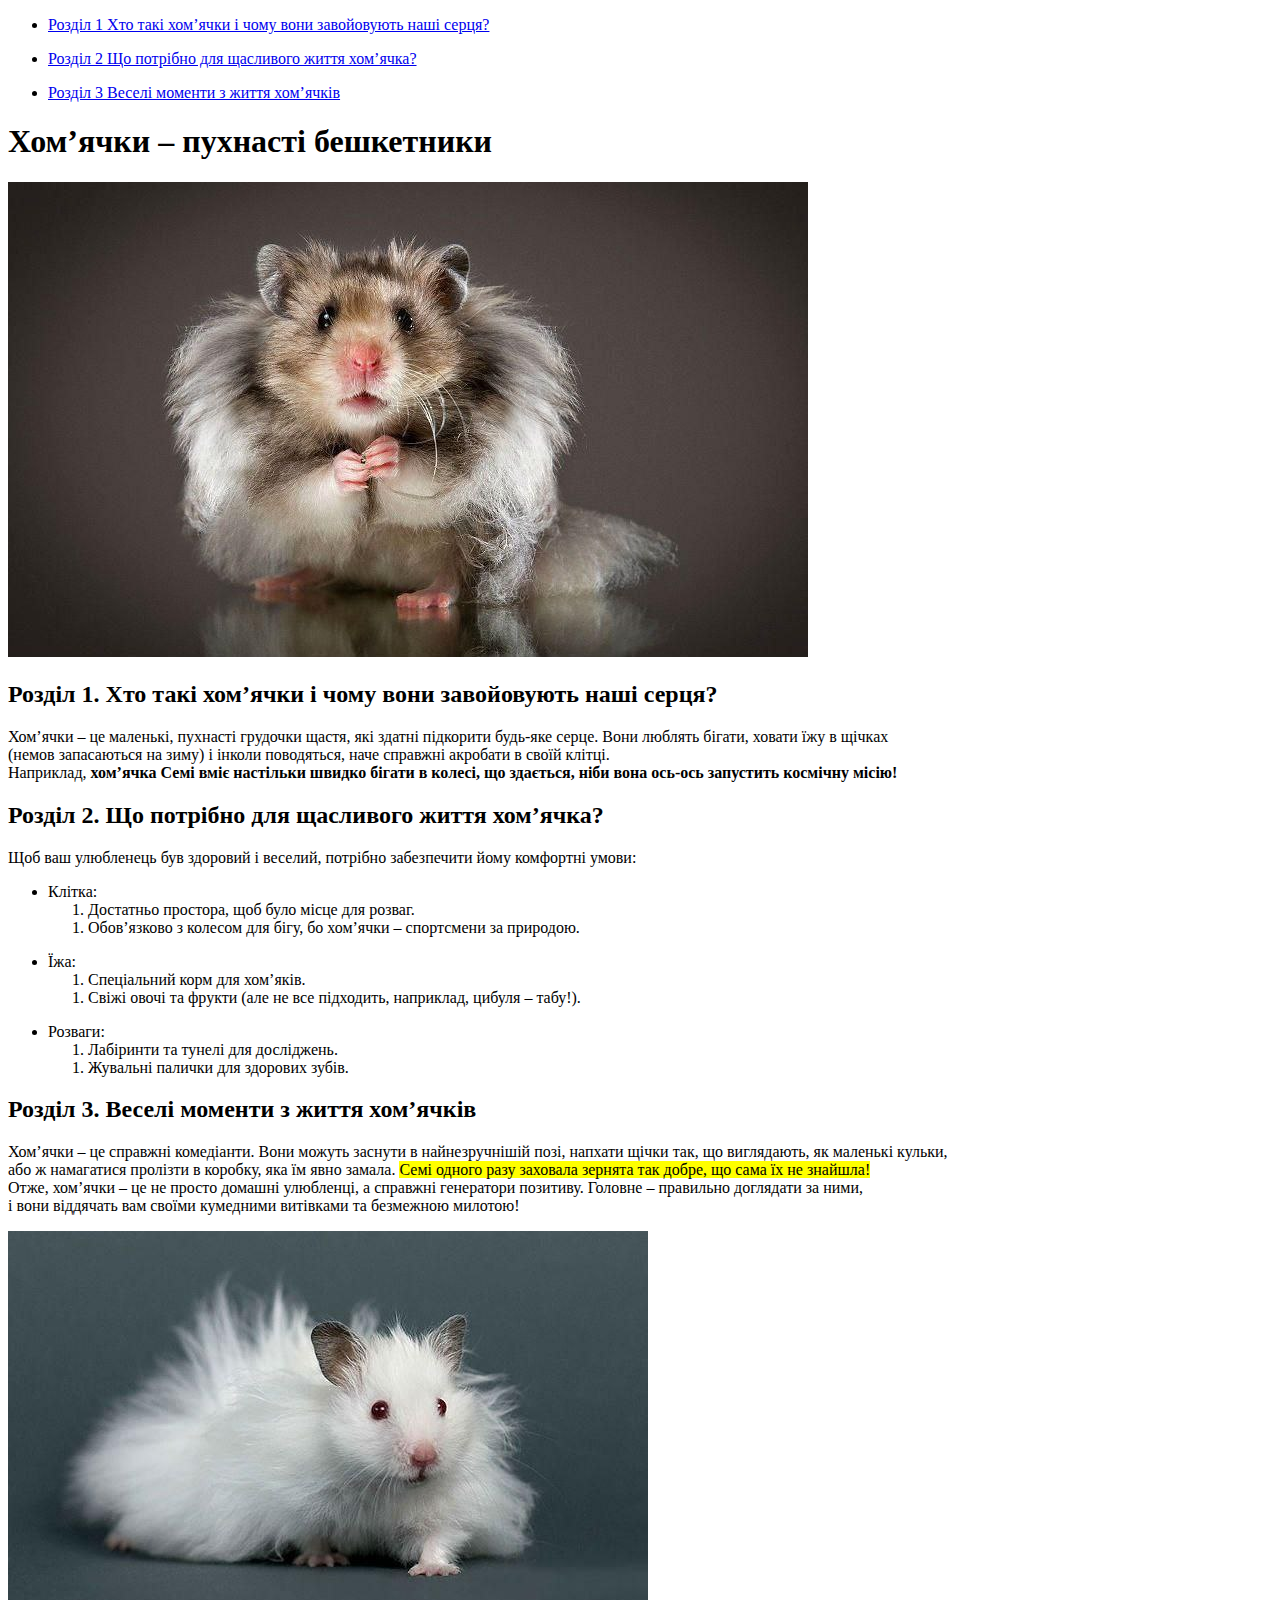
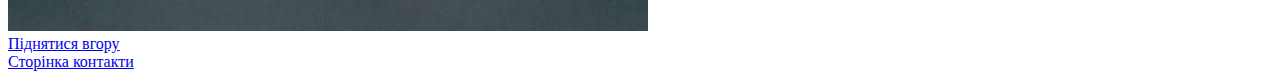
<file: homeworks/homework_02/index.html>
<!DOCTYPE html>
<html lang="uk">
  <head>
    <meta charset="UTF-8" />
    <meta name="viewport" content="width=device-width, initial-scale=1.0" />
    <title>Homework 2</title>
  </head>
  <body>
    <header id="up">
      <ul>
        <li>
          <a href="#section-1"
            >Розділ 1 Хто такі хом’ячки і чому вони завойовують наші серця?</a
          >
        </li>
      </ul>
      <ul>
        <li>
          <a href="#section-2"
            >Розділ 2 Що потрібно для щасливого життя хом’ячка?</a
          >
        </li>
      </ul>
      <ul>
        <li>
          <a href="#section-3">Розділ 3 Веселі моменти з життя хом’ячків</a>
        </li>
      </ul>
    </header>
    <main>
      <h1>Хом’ячки – пухнасті бешкетники</h1>
      <img src="./img/hamster_2.jpg" alt="темний хом’як ангора" />
      <div>

        <h2 id="section-1">Розділ 1. Хто такі хом’ячки і чому вони завойовують наші серця?</h2>        

        <p>
          Хом’ячки – це маленькі, пухнасті грудочки щастя, які здатні підкорити
          будь-яке серце. Вони люблять бігати, ховати їжу в щічках <br/>(немов
          запасаються на зиму) і інколи поводяться, наче справжні акробати в
          своїй клітці. <br/>
          Наприклад,
          <b>
            <span>хом’ячка Семі вміє настільки швидко бігати в колесі, що здається,
              ніби вона ось-ось запустить космічну місію!</span>
          </b>
        </p>
      </div>
      <div>
        <h2 id="section-2">Розділ 2. Що потрібно для щасливого життя хом’ячка?</h2>
        <p>
          Щоб ваш улюбленець був здоровий і веселий, потрібно забезпечити йому
          комфортні умови:
        </p>
        <ul>
          <li>
            Клітка:
            <ol>
              <li>Достатньо простора, щоб було місце для розваг.</li>              
            </ol>
            <ol>
              <li>Обов’язково з колесом для бігу, бо хом’ячки – спортсмени за
                природою.</li>              
            </ol>
          </li>
        </ul>
        <ul>
          <li>
            Їжа:
            <ol>
              <li>Спеціальний корм для хом’яків.</li>              
            </ol>
            <ol>
              <li> Свіжі овочі та фрукти (але не все підходить, наприклад, цибуля –
                табу!).</li>             
            </ol>
          </li>
        </ul>
        <ul>
          <li>
            Розваги:
            <ol>
              <li> Лабіринти та тунелі для досліджень.</li>             
            </ol>
            <ol>
              <li> Жувальні палички для здорових зубів.</li>             
            </ol>
          </li>
        </ul>
      </div>
      <div>

        <h2 id="section-3">Розділ 3. Веселі моменти з життя хом’ячків         
        </h2>

        <p>
          Хом’ячки – це справжні комедіанти. Вони можуть заснути в
          найнезручнішій позі, напхати щічки так, що виглядають, як маленькі
          кульки,<br />
          або ж намагатися пролізти в коробку, яка їм явно замала.
          <mark>Семі одного разу заховала зернята так добре, що сама їх не
            знайшла!</mark>
          <br />
          Отже, хом’ячки – це не просто домашні улюбленці, а справжні генератори
          позитиву. Головне – правильно доглядати за ними, <br />
          і вони віддячать вам своїми кумедними витівками та безмежною милотою!
        </p>
        <img src="./img/hamster_1.jpg" alt="білий хом’як" />
      </div>
      <div>
        <a href="#up">Піднятися вгору</a>
      </div>
    </main>
    <footer>
      <a href="contacts.html">Сторінка контакти</a>
    </footer>
  </body>
</html>
</file>
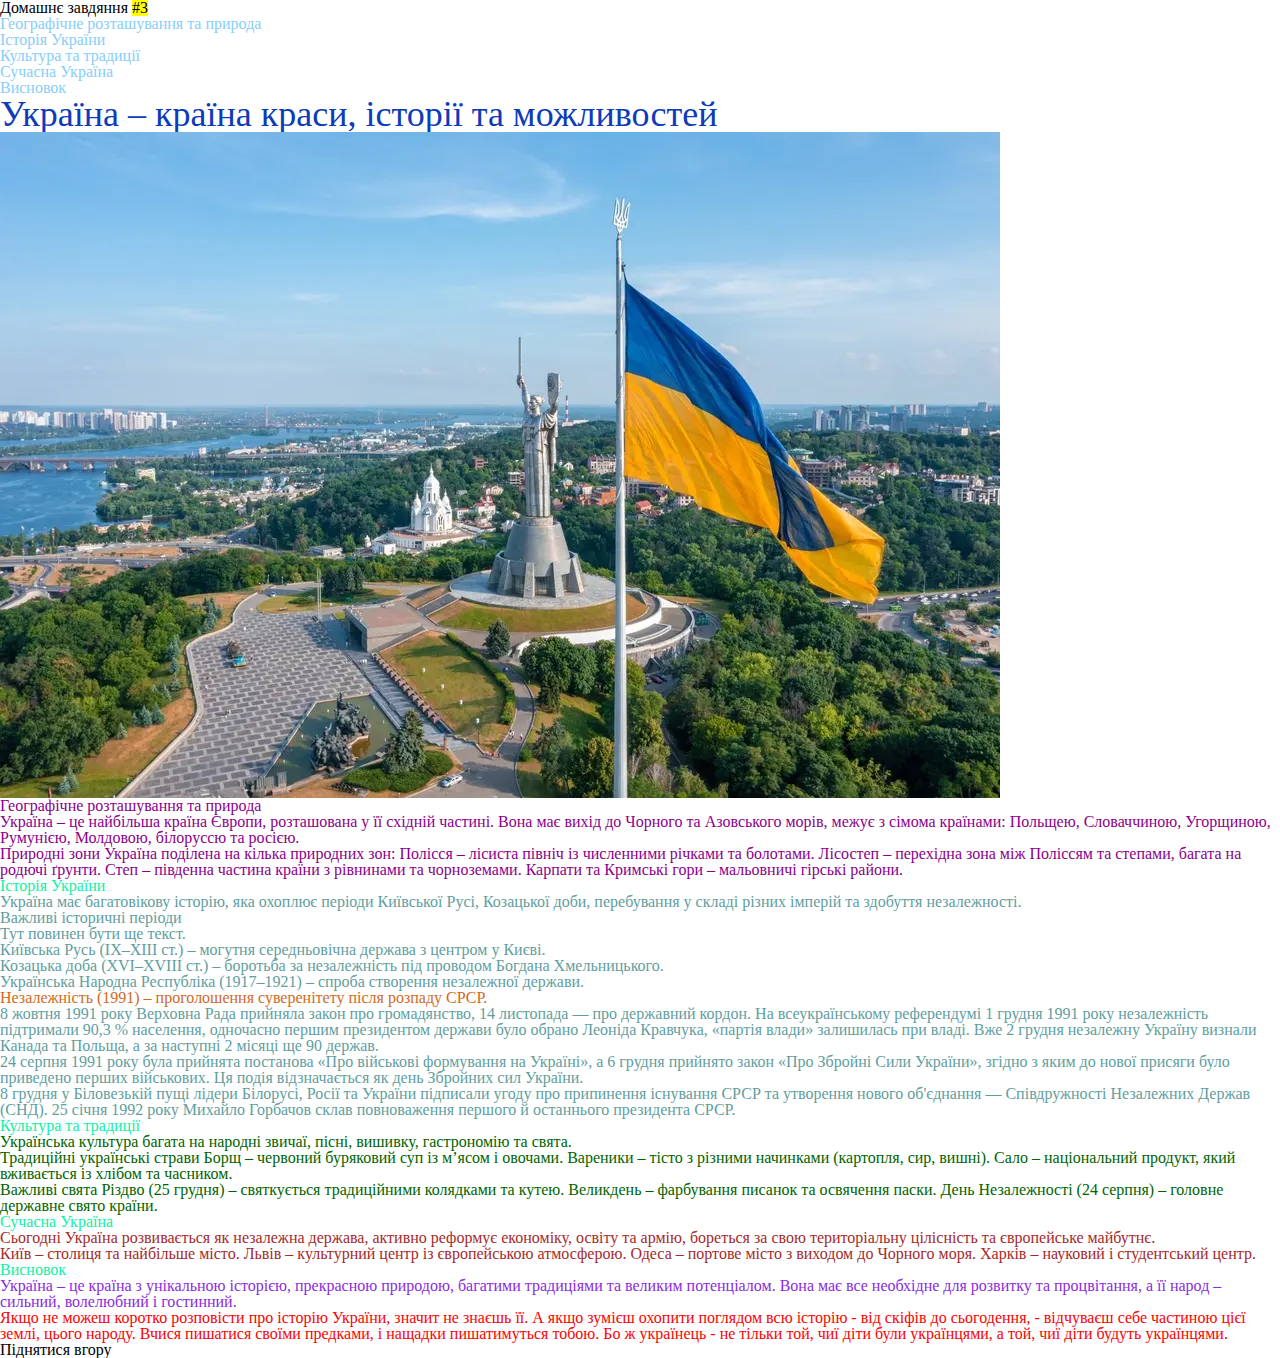
<file: homeworks/homework_03/index.html>
<!DOCTYPE html>
<html lang="uk">
    <head>
        <meta charset="UTF-8">
        <meta name="viewport" content="width=device-width, initial-scale=1.0">
        <link rel="stylesheet" href="./css/style.css">
        <title>Homework 03</title>
    </head>
    <body>
        <header id="up">
            <div>
                <p>Домашнє завдяння
                    <mark>#3</mark>
                </p>
            </div>
            <ul class="link">
                <li><a href="#location">Географічне розташування та
                        природа</a></li>
                <li><a href="#history">Історія України</a></li>
                <li><a href="#culture">Культура та традиції</a></li>
                <li><a href="#modern-ukraine">Сучасна Україна</a></li>
                <li><a href="#inference">Висновок</a></li>
            </ul>
        </header>

        <main>
            <div class="hero_container">
                <h1 style="color:rgb(13, 59, 185); font-size: 36px;">Україна –
                    країна краси, історії та можливостей</h1>
                
                <img src="./img/kyiv.jpeg" alt="Київ, скульптура Батьківщина-Мати">
            </div>
            
            <div  id="location">
                <div class="location_container">
                    <h3 class="location_title">Географічне розташування та природа</h3>
                    <ul>
                        <li>
                            Україна – це найбільша країна Європи, розташована у
                            її
                            східній частині. Вона має вихід до Чорного та
                            Азовського
                            морів, межує з сімома країнами: Польщею,
                            Словаччиною,
                            Угорщиною, Румунією, Молдовою, білоруссю та росією.
                            <ul>
                                <li>Природні зони
                                    Україна поділена на кілька природних зон:
                                    Полісся – лісиста північ із численними
                                    річками
                                    та болотами.
                                    Лісостеп – перехідна зона між Поліссям та
                                    степами, багата на родючі ґрунти.
                                    Степ – південна частина країни з рівнинами
                                    та
                                    чорноземами.
                                    Карпати та Кримські гори – мальовничі
                                    гірські
                                    райони.</li>
                            </ul>
                        </li>
                    </ul>
                </div>
            </div>
            <div id="history">
                <div class="history_container">
                        <div class="history_title">
                            <h3 class="title"> Історія України</h3>
                        </div>
                        <div class="history_content">
                            <ul>
                                <li>Україна має багатовікову історію, яка охоплює
                                    періоди Київської Русі, Козацької доби, перебування
                                    у складі різних імперій та здобуття незалежності.
                                    <ul>
                                        <li>Важливі історичні періоди</li>
                                        <li>Тут повинен бути ще текст.
                                            <ol>
                                                <li> Київська Русь (IX–XIII ст.) –
                                                    могутня
                                                    середньовічна держава з центром у
                                                    Києві.
                                                </li>
                                                <li>Козацька доба (XVI–XVIII ст.) –
                                                    боротьба за
                                                    незалежність під проводом Богдана
                                                    Хмельницького.
                                                </li>
                                                <li>Українська Народна Республіка
                                                    (1917–1921) –
                                                    спроба створення незалежної держави.
                                                </li>
                                                <li><span>Незалежність (1991) –
                                                        проголошення
                                                        суверенітету після розпаду
                                                        СРСР.
                                                    </span>
                                                </li>
                                            </ol>
                                        </li>
                                    </ul>
                                </li>
                                <li>8 жовтня 1991 року Верховна Рада прийняла закон про громадянство, 14 листопада — про державний кордон. На всеукраїнському референдумі 1 грудня 1991 року незалежність підтримали 90,3 % населення, одночасно першим президентом держави було обрано Леоніда Кравчука, «партія влади» залишилась при владі. Вже 2 грудня незалежну Україну визнали Канада та Польща, а за наступні 2 місяці ще 90 держав.
                                </li>
                                <li>24 серпня 1991 року була прийнята постанова «Про військові формування на Україні», а 6 грудня прийнято закон «Про Збройні Сили України», згідно з яким до нової присяги було приведено перших військових. Ця подія відзначається як день Збройних сил України.                            
                                </li>
                                <li>8 грудня у Біловезькій пущі лідери Білорусі, Росії та України підписали угоду про припинення існування СРСР та утворення нового об'єднання — Співдружності Незалежних Держав (СНД). 25 січня 1992 року Михайло Горбачов склав повноваження першого й останнього президента СРСР.                             
                                </li>
                            </ul>
                        </div>

                        </div>

                </div>
                    
                   
            <div id="culture">
                <div class="culture_container">
                    <div class="culture_title">
                        <h3>Культура та традиції</h3>
                    </div>
                    <div class="culture_content">
                        <ul>
                            <li>Українська культура багата на народні звичаї, пісні,
                                вишивку, гастрономію та свята.
                                <ul>
                                    <li>Традиційні українські страви
                                        Борщ – червоний буряковий суп із м’ясом і
                                        овочами.
                                        Вареники – тісто з різними начинками
                                        (картопля, сир, вишні).
                                        Сало – національний продукт, який вживається
                                        із хлібом та часником.
                                    </li>
                                    <li>Важливі свята
                                        Різдво (25 грудня) – святкується
                                        традиційними колядками та кутею.
                                        Великдень – фарбування писанок та освячення
                                        паски.
                                        День Незалежності (24 серпня) – головне
                                        державне свято країни.
                                    </li>
                                </ul>
                            </li>
                        </ul>
                    </div>
                </div>                   
            </div>
            <div id="modern-ukraine">
                <div class="modern_container">
                    <div class="modern_title">
                        <h3>Сучасна Україна</h3>
                        <div class="modern_content">
                            <ul>
                                <li>Сьогодні Україна розвивається як незалежна держава,
                                    активно реформує економіку, освіту та армію,
                                    бореться за свою територіальну цілісність та
                                    європейське майбутнє.
                                    <ul>
                                        <li>Київ – столиця та найбільше місто.
                                            Львів – культурний центр із європейською
                                            атмосферою.
                                            Одеса – портове місто з виходом до Чорного
                                            моря.
                                            Харків – науковий і студентський центр.
                                        </li>
                                    </ul>
                                </li>
                            </ul>
                        </div>

                    </div>
                </div>                    
            </div>
            <div id="inference">
                <div class="inference_container">
                    <div class="inference_title">
                        <h3> Висновок</h3>
                    </div>
                    <div class="inference_content">
                        <p>Україна – це країна з унікальною історією,
                            прекрасною природою, багатими традиціями та великим
                            потенціалом. Вона має все необхідне для розвитку та
                            процвітання, а її народ – сильний, волелюбний і
                            гостинний.
                        </p>
                        <p>Якщо не можеш коротко розповісти про історію України,
                            значит не знаєшь її. А якщо зумієш охопити поглядом всю
                            історію - від скіфів до сьогодення, - відчуваєш себе
                            частиною цієї землі, цього народу. Вчися пишатися своїми
                            предками, і нащадки пишатимуться тобою. Бо ж українець -
                            не тільки той, чиї діти були українцями, а той, чиї діти
                            будуть українцями.
                        </p>
                    </div>
                   
                    
                </div>

            </div>             
        
        </main>
        <header>
            <div><a href="#up">Піднятися вгору </a></div>
        </header>    

    </body>
</html>
</file>
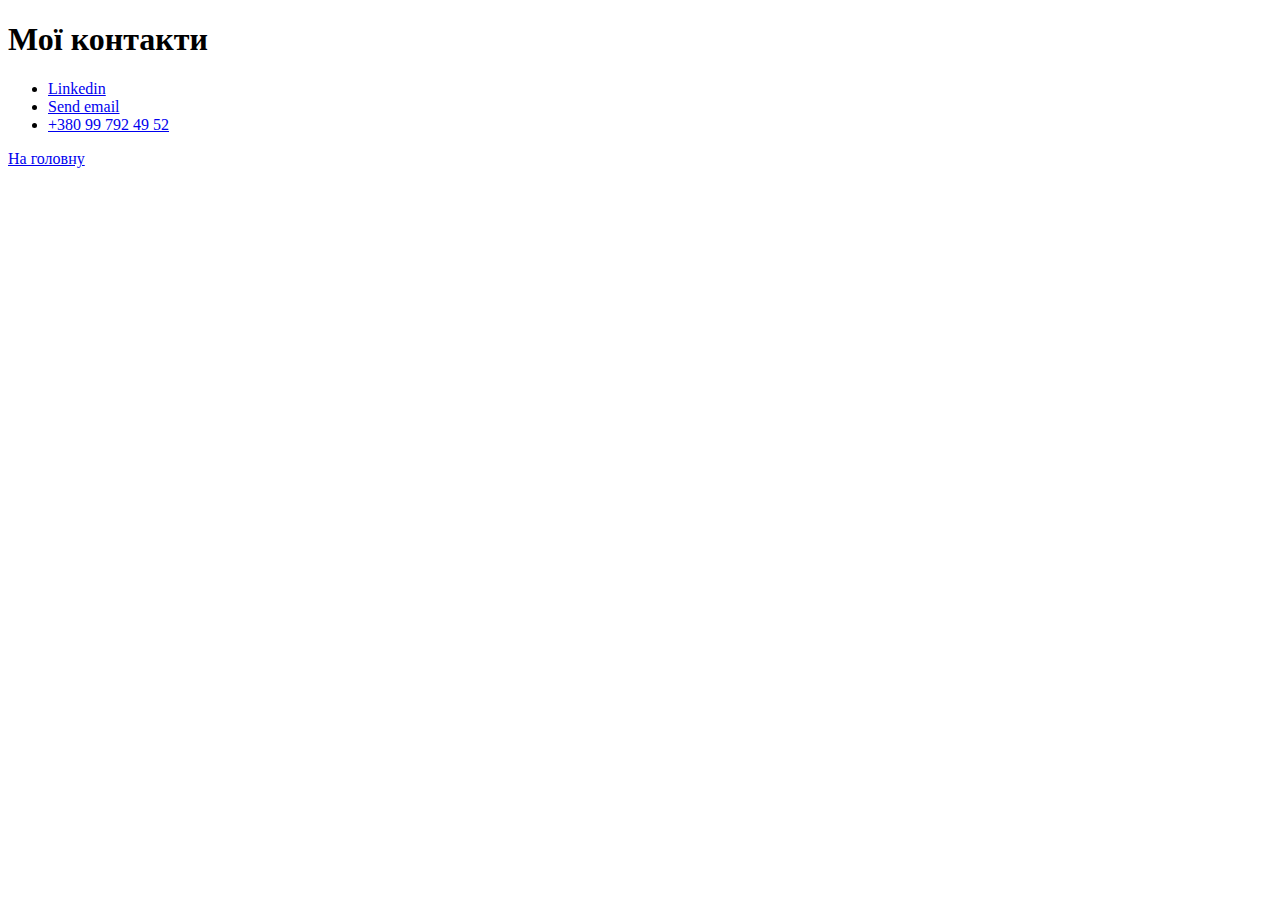
<file: homeworks/homework_02/contacts.html>
<!DOCTYPE html>
<html lang="en">
<head>
    <meta charset="UTF-8">
    <meta name="viewport" content="width=device-width, initial-scale=1.0">
    <title>Контакти</title>
</head>
<body>
    <h1>Мої контакти</h1>
    <ul>
        <li>
            <a target="_blank" href="https://www.linkedin.com/in/alona-vasylieva-24398718a/">Linkedin</a>
        </li>
        <li>
            <a href="mailto:aloyna.vasilieva@gmail.com">Send email</a>
        </li>
        <li>
            <a href="tel:+380997924952">+380 99 792 49 52</a>
        </li>
    </ul>

    <a href="./index.html">На головну</a>
</body>
</html>
</file>
<file: homeworks/homework_03/css/style.css>
@import url('reset.css');

#culture {
    color: darkgreen;
}

.link a {
    color: lightskyblue;
}

[class*='_title'] {
    color: rgb(12, 241, 165);
}

.location_container * {
    color: darkmagenta;
}

.history_container {
    color: cadetblue;
}


.history_content span {
    color: chocolate;
}

.modern_content li {
    color: brown;
}

.inference_content>p {
    color: blueviolet;
}

.inference_content>p+p {
    color: red;
}
</file>
